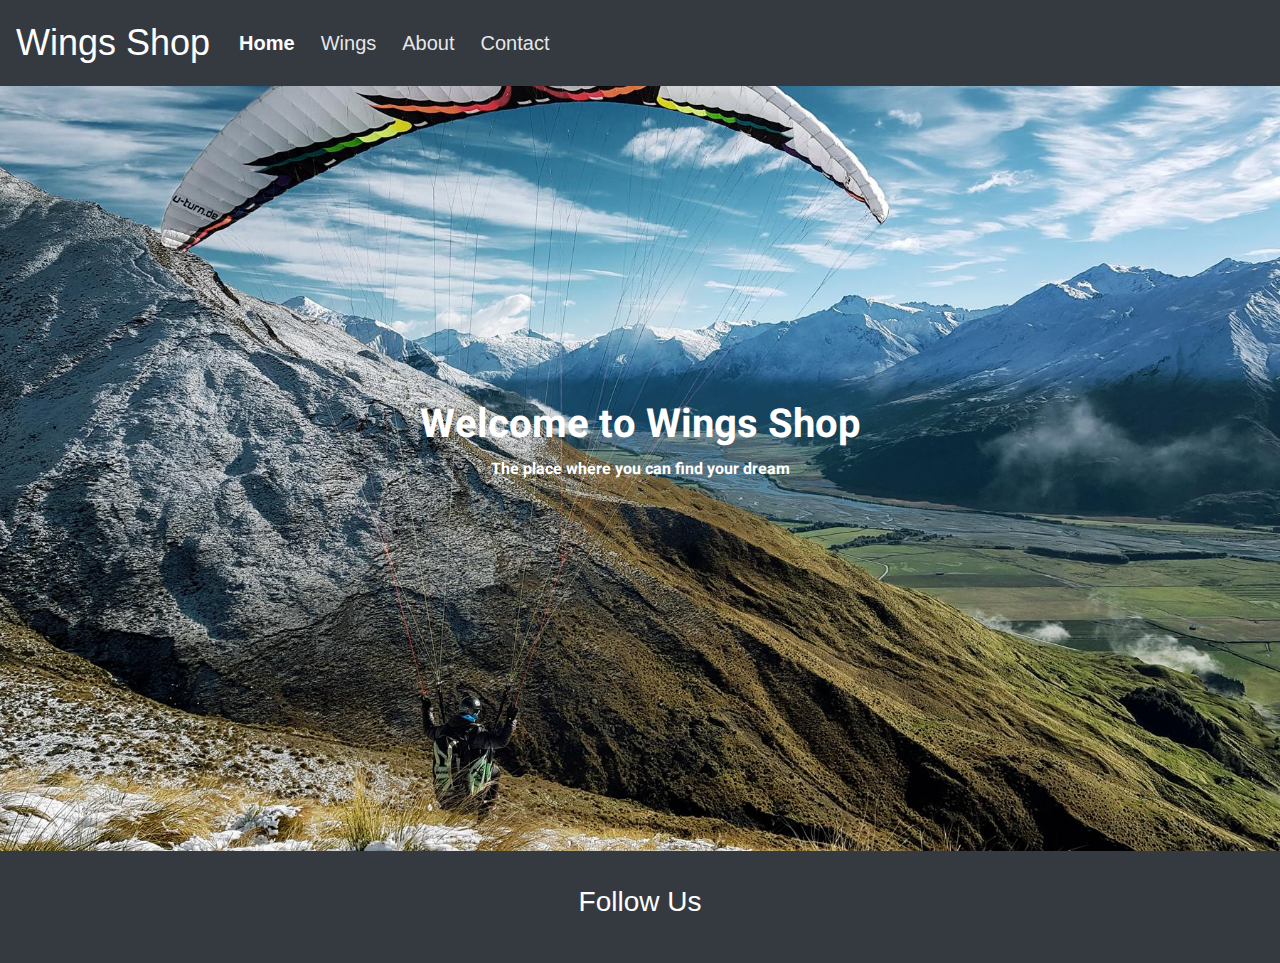
<file: index.html>
<!DOCTYPE html>
<html lang="en">

<head>
    <meta charset="UTF-8">
    <meta name="viewport" content="width=device-width, initial-scale=1.0">
    <meta http-equiv="X-UA-Compatible" content="ie=edge">
    <link rel="stylesheet" href="https://stackpath.bootstrapcdn.com/bootstrap/4.3.1/css/bootstrap.min.css" type="text/css">
    <link rel="stylesheet" href="https://use.fontawesome.com/releases/v5.8.2/css/all.css" integrity="sha384-oS3vJWv+0UjzBfQzYUhtDYW+Pj2yciDJxpsK1OYPAYjqT085Qq/1cq5FLXAZQ7Ay"
        crossorigin="anonymous">
    <link href="https://fonts.googleapis.com/css?family=Heebo&display=swap" rel="stylesheet">
    <link rel="stylesheet" href="assets/css/style.css" type="text/css">
    <title>Wings Shop</title>
</head>

<body>
    <div class="navalert-container">
        <nav class="navbar navbar-dark navbar-expand-sm bg-dark">
            <a class="navbar-brand" href="index.html">Wings Shop</a>
            <button class="navbar-toggler ml-auto" type="button" data-toggle="collapse" data-target="#navbarNavDropdown"
                aria-controls="navbarNavDropdown" aria-expanded="false" aria-label="Toggle navigation">
                <span class="navbar-toggler-icon"></span></button>
            <div class="collapse navbar-collapse" id="navbarNavDropdown">
                <ul class="navbar-nav mr-auto">
                    <li class="nav-item active font-weight-bold">
                        <a class="nav-link" href="index.html">Home</a>
                    </li>
                    <li class="nav-item">
                        <a class="nav-link" href="wings.html">Wings</a>
                    </li>
                    <li class="nav-item">
                        <a class="nav-link" href="about.html">About</a>
                    </li>
                    <li class="nav-item">
                        <a class="nav-link" href="contact.html">Contact</a>
                    </li>
                </ul>
            </div>
        </nav>
    </div>
    <div class="main container-fluid">
        <div class="row text-center">
            <div class="col-12">
                <h1 class="font-weight-bold name">Welcome to Wings Shop</h1>
            </div>
            <div class="col-12 d-none d-sm-block">
                <p class="font-weight-bold">The place where you can find your dream</p>
            </div>
        </div>
    </div>
    <footer class="container-fluid bg-dark">
        <div class="row">
            <div class="col-12">
                <p class="uppercase text-center text-white font-weight-light">Follow Us</p>
            </div>
            <div class="col-12">
                <ul class="list-inline social-links text-center">
                    <li class="list-inline-item">
                        <a target="_blank" href="https://www.facebook.com/">
                            <i class="fab fa-facebook" aria-hidden="true"></i>
                            <span class="sr-only">Facebook</span>
                        </a>
                    </li>
                    <li class="list-inline-item">
                        <a target="_blank" href="https://www.youtube.com">
                            <i class="fab fa-youtube" aria-hidden="true"></i>
                            <span class="sr-only">Youtube</span>
                        </a>
                    </li>
                    <li class="list-inline-item">
                        <a target="_blank" href="https://www.twitter.com">
                            <i class="fab fa-twitter" aria-hidden="true"></i>
                            <span class="sr-only">Twitter</span>
                        </a>
                    </li>
                </ul>
            </div>
        </div>
    </footer>

    <script src="https://code.jquery.com/jquery-3.3.1.slim.min.js" integrity="sha384-q8i/X+965DzO0rT7abK41JStQIAqVgRVzpbzo5smXKp4YfRvH+8abtTE1Pi6jizo"
        crossorigin="anonymous"></script>
    <script src="https://cdnjs.cloudflare.com/ajax/libs/popper.js/1.14.7/umd/popper.min.js" integrity="sha384-UO2eT0CpHqdSJQ6hJty5KVphtPhzWj9WO1clHTMGa3JDZwrnQq4sF86dIHNDz0W1"
        crossorigin="anonymous"></script>
    <script src="https://stackpath.bootstrapcdn.com/bootstrap/4.3.1/js/bootstrap.min.js" integrity="sha384-JjSmVgyd0p3pXB1rRibZUAYoIIy6OrQ6VrjIEaFf/nJGzIxFDsf4x0xIM+B07jRM"
        crossorigin="anonymous"></script>
</body>

</html>
</file>
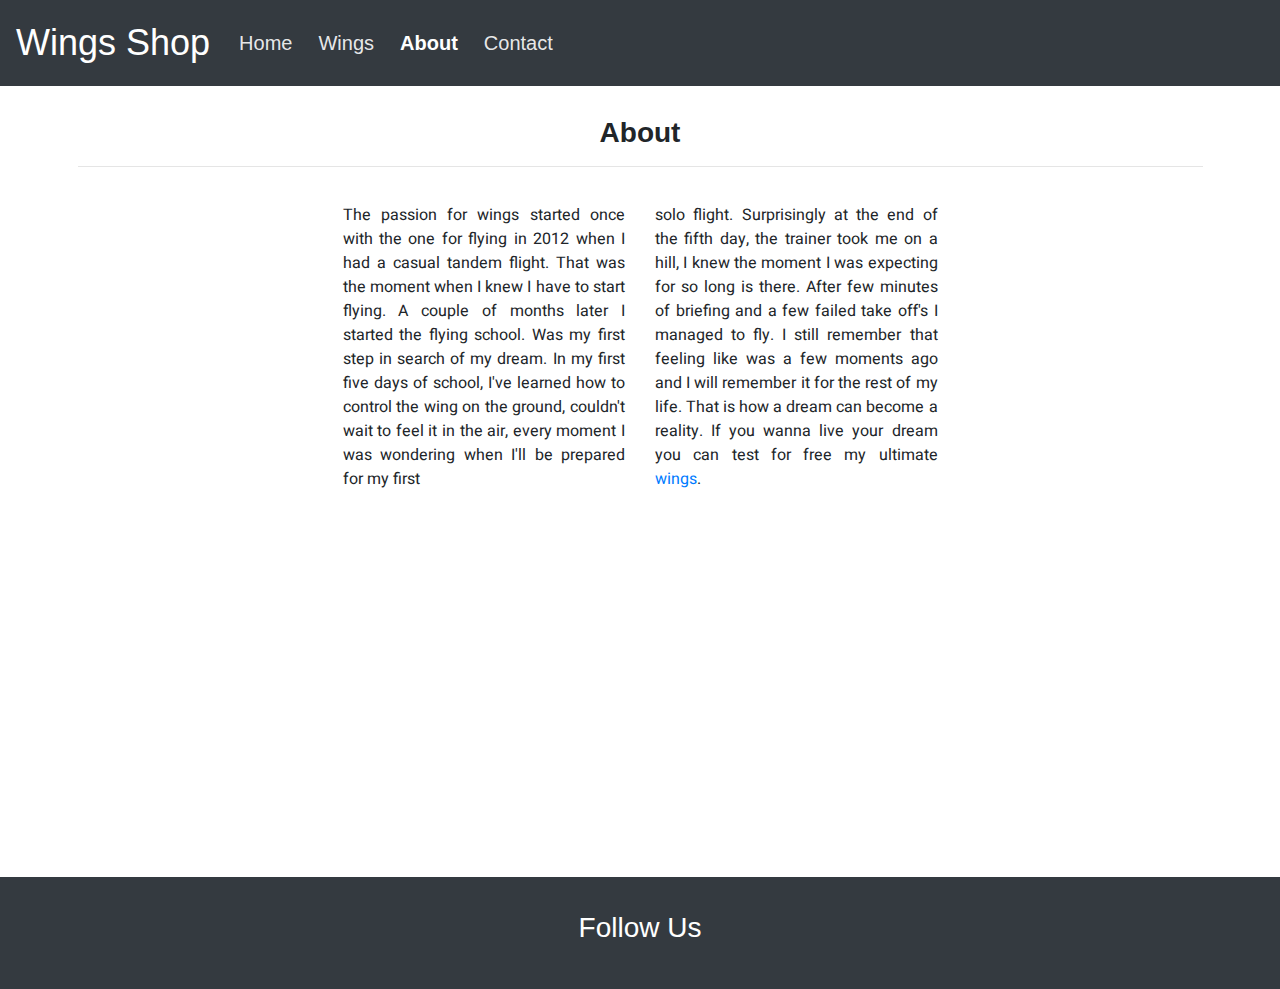
<file: about.html>
<!DOCTYPE html>
<html lang="en">

<head>
    <meta charset="UTF-8">
    <meta name="viewport" content="width=device-width, initial-scale=1.0">
    <meta http-equiv="X-UA-Compatible" content="ie=edge">
    <link rel="stylesheet" href="https://stackpath.bootstrapcdn.com/bootstrap/4.3.1/css/bootstrap.min.css" type="text/css">
    <link rel="stylesheet" href="https://use.fontawesome.com/releases/v5.8.2/css/all.css" integrity="sha384-oS3vJWv+0UjzBfQzYUhtDYW+Pj2yciDJxpsK1OYPAYjqT085Qq/1cq5FLXAZQ7Ay"
        crossorigin="anonymous">
    <link href="https://fonts.googleapis.com/css?family=Heebo&display=swap" rel="stylesheet">
    <link rel="stylesheet" href="assets/css/style.css" type="text/css">
    <title>Wings Shop</title>
</head>

<body>
    <div class="navalert-container">
        <nav class="navbar  navbar-dark navbar-expand-sm bg-dark">
            <a class="navbar-brand" href="index.html">Wings Shop</a>
            <button class="navbar-toggler ml-auto" type="button" data-toggle="collapse" data-target="#navbarNavDropdown"
                aria-controls="navbarNavDropdown" aria-expanded="false" aria-label="Toggle navigation">
                <span class="navbar-toggler-icon"></span></button>
            <div class="collapse navbar-collapse" id="navbarNavDropdown">
                <ul class="navbar-nav mr-auto">
                    <li class="nav-item">
                        <a class="nav-link" href="index.html">Home</a>
                    </li>
                    <li class="nav-item">
                        <a class="nav-link" href="wings.html">Wings</a>
                    </li>
                    <li class="nav-item active font-weight-bold">
                        <a class="nav-link" href="about.html">About</a>
                    </li>
                    <li class="nav-item">
                        <a class="nav-link" href="contact.html">Contact</a>
                    </li>
                </ul>
            </div>
        </nav>
    </div>
    <div class="container-fluid">
        <div class="row">
            <div class="col-12 ">
                <h1 class="uppercase text-center">About</h1>
                <hr class="block-divider block-divider--orange">
            </div>
        </div>
        <div class="container col-12 col-md-6 ">
            <div class="row">
                <div class="col-12 col-sm-6">
                    <p class="text-justify"> The passion for wings started once with the one for
                        flying in 2012
                        when I had a casual tandem
                        flight.
                        That was the moment when I knew I have to start flying. A couple of months later I started
                        the
                        flying school.
                        Was my first step in search of my dream. In my first five days of school, I've learned how
                        to
                        control the wing on the
                        ground, couldn't wait to feel it in the air, every moment I was wondering when I'll be
                        prepared for my first</p>
                </div>
                <div class="col-12 col-sm-6">
                    <p class="text-justify">
                        solo flight.
                        Surprisingly at the end of the fifth day, the trainer took me on a hill, I knew the moment I
                        was
                        expecting for so long is there.
                        After few minutes of briefing and a few failed take off's I managed to fly. I still
                        remember
                        that
                        feeling like was a few moments ago
                        and I will remember it for the rest of my life.
                        That is how a dream can become a reality. If you wanna live your dream you can test for free my
                        ultimate <a href="wings.html">wings</a>.
                    </p>
                </div>
            </div>
            <div>
                <div class="embed-responsive embed-responsive-16by9">
                    <p class="center"><iframe class="embed-responsive-item" src="https://www.youtube.com/embed/ShCQOMgwgl0"
                            allowfullscreen width="700" height="530"></iframe></p>
                </div>
            </div>
        </div>
    </div>
    <footer class="container-fluid bg-dark">
        <div class="row">
            <div class="col-12 text-sm-center">
                <p class="uppercase text-center text-white font-weight-light">Follow Us</p>
            </div>
            <div class="col-12">
                <ul class="list-inline social-links text-center">
                    <li class="list-inline-item">
                        <a target="_blank" href="https://www.facebook.com/">
                            <i class="fab fa-facebook" aria-hidden="true"></i>
                            <span class="sr-only">Facebook</span>
                        </a>
                    </li>
                    <li class="list-inline-item">
                        <a target="_blank" href="https://www.youtube.com">
                            <i class="fab fa-youtube" aria-hidden="true"></i>
                            <span class="sr-only">Youtube</span>
                        </a>
                    </li>
                    <li class="list-inline-item">
                        <a target="_blank" href="https://www.twitter.com">
                            <i class="fab fa-twitter" aria-hidden="true"></i>
                            <span class="sr-only">Twitter</span>
                        </a>
                    </li>
                </ul>
            </div>
        </div>
    </footer>

    <script src="https://code.jquery.com/jquery-3.3.1.slim.min.js" integrity="sha384-q8i/X+965DzO0rT7abK41JStQIAqVgRVzpbzo5smXKp4YfRvH+8abtTE1Pi6jizo"
        crossorigin="anonymous"></script>
    <script src="https://cdnjs.cloudflare.com/ajax/libs/popper.js/1.14.7/umd/popper.min.js" integrity="sha384-UO2eT0CpHqdSJQ6hJty5KVphtPhzWj9WO1clHTMGa3JDZwrnQq4sF86dIHNDz0W1"
        crossorigin="anonymous"></script>
    <script src="https://stackpath.bootstrapcdn.com/bootstrap/4.3.1/js/bootstrap.min.js" integrity="sha384-JjSmVgyd0p3pXB1rRibZUAYoIIy6OrQ6VrjIEaFf/nJGzIxFDsf4x0xIM+B07jRM"
        crossorigin="anonymous"></script>
</body>

</html>
</file>
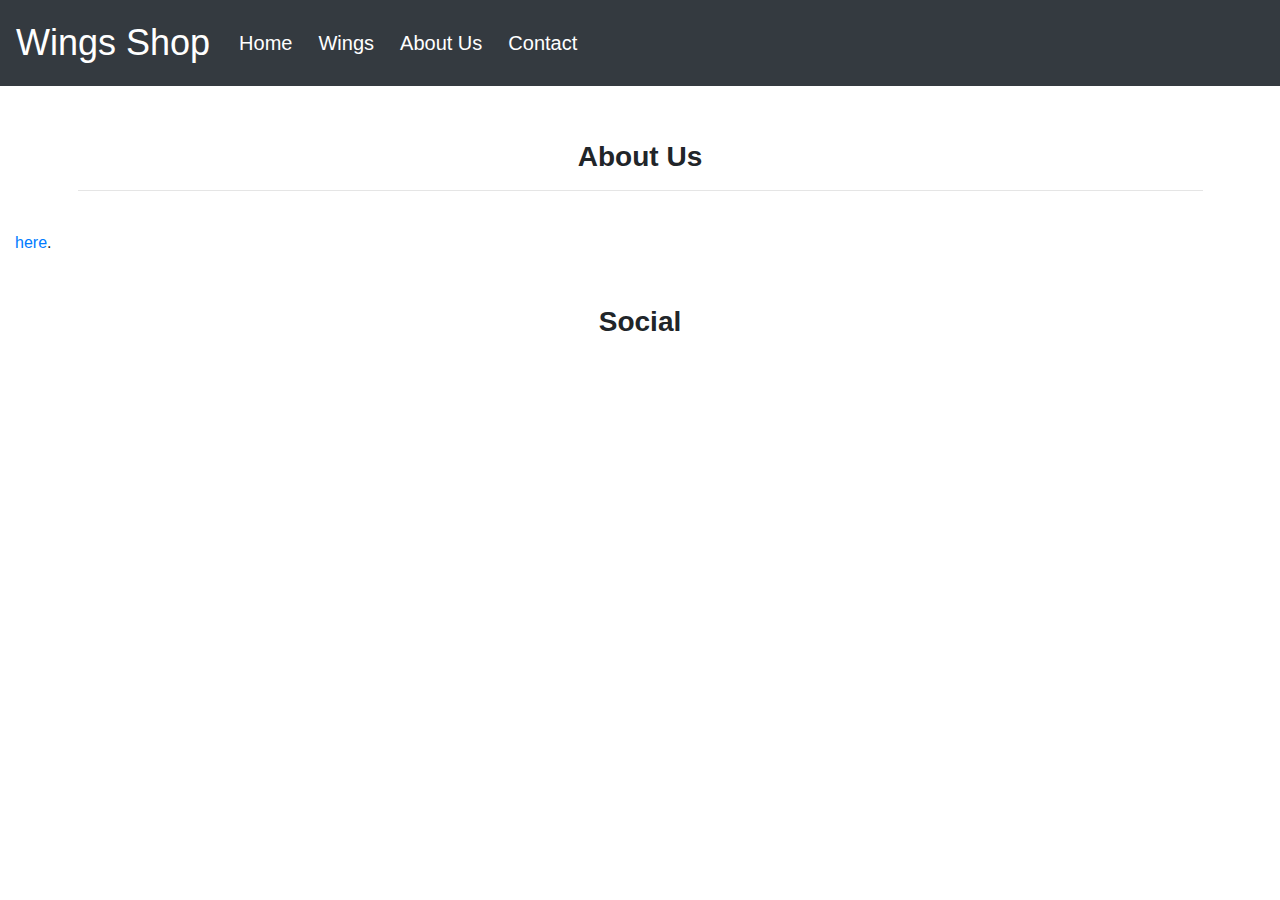
<file: aboutus.html>
<!DOCTYPE html>
<html lang="en">

<head>
    <meta charset="UTF-8">
    <meta name="viewport" content="width=device-width, initial-scale=1.0">
    <meta http-equiv="X-UA-Compatible" content="ie=edge">
    <link rel="stylesheet" href="https://stackpath.bootstrapcdn.com/bootstrap/4.3.1/css/bootstrap.min.css" type="text/css">
    <link rel="stylesheet" href="https://use.fontawesome.com/releases/v5.8.2/css/all.css" integrity="sha384-oS3vJWv+0UjzBfQzYUhtDYW+Pj2yciDJxpsK1OYPAYjqT085Qq/1cq5FLXAZQ7Ay"
        crossorigin="anonymous">
    <link href="https://fonts.googleapis.com/css?family=Heebo&display=swap" rel="stylesheet">
    <link rel="stylesheet" href="assets/css/style.css" type="text/css">
    <title>Wings Shop</title>
</head>

<body>
    <div class="navalert-container">
        <nav class="navbar  navbar-dark navbar-expand-sm bg-dark">
            <a href="#" class="navbar-brand" href="wings.html">Wings Shop</a>
            <button class="navbar-toggler ml-auto" type="button" data-toggle="collapse" data-target="#navbarNavDropdown"
                aria-controls="navbarNavDropdown" aria-expanded="false" aria-label="Toggle navigation">
                <span class="navbar-toggler-icon"></span></button></button>
            <div class="collapse navbar-collapse" id="navbarNavDropdown">
                <ul class="navbar-nav mr-auto">
                    <li class="nav-item active">
                        <a class="nav-link" href="index.html">Home</a>
                    </li>
                    <li class="nav-item active">
                        <a class="nav-link" href="wings.html">Wings</a>
                    </li>
                    <li class="nav-item active">
                        <a class="nav-link" href="aboutus.html">About Us</a>
                    </li>
                    <li class="nav-item active">
                        <a class="nav-link" href="contact.html">Contact</a>
                    </li>
                </ul>
            </div>
        </nav>
    </div>
    <div class="title">
        <div class="container-fluid">
            <div class="row">
                <div class="col-12">
                    <br><h1 class="uppercase text-center">About Us</h1>
                    <hr>
                </div>
            </div>
        </div>
        <p class="container-fluid">
            <br><a href="wings.html">here</a>.
            
        </p>
    </div>
    <footer class="container-fluid">
        <div class="row">
            <div class="col-12">
                <p class="uppercase text-center">Social</p>
            </div>
            <div class="col-12">
                <ul class="list-inline social-links text-center">
                    <li class="list-inline-item">
                        <a target="_blank" href="https://www.facebook.com/">
                            <i class="fab fa-facebook" aria-hidden="true"></i>
                            <span class="sr-only">Facebook</span>
                        </a>
                    </li>
                    <li class="list-inline-item">
                        <a target="_blank" href="https://www.youtube.com">
                            <i class="fab fa-youtube" aria-hidden="true"></i>
                            <span class="sr-only">Youtube</span>
                        </a>
                    </li>
                    <li class="list-inline-item">
                        <a target="_blank" href="https://www.instagram.com">
                            <i class="fab fa-instagram" aria-hidden="true"></i>
                            <span class="sr-only">Instagram</span>
                        </a>
                    </li>
                </ul>
            </div>
        </div>
    </footer>

    <script src="https://code.jquery.com/jquery-3.3.1.slim.min.js" integrity="sha384-q8i/X+965DzO0rT7abK41JStQIAqVgRVzpbzo5smXKp4YfRvH+8abtTE1Pi6jizo"
        crossorigin="anonymous"></script>
    <script src="https://cdnjs.cloudflare.com/ajax/libs/popper.js/1.14.7/umd/popper.min.js" integrity="sha384-UO2eT0CpHqdSJQ6hJty5KVphtPhzWj9WO1clHTMGa3JDZwrnQq4sF86dIHNDz0W1"
        crossorigin="anonymous"></script>
    <script src="https://stackpath.bootstrapcdn.com/bootstrap/4.3.1/js/bootstrap.min.js" integrity="sha384-JjSmVgyd0p3pXB1rRibZUAYoIIy6OrQ6VrjIEaFf/nJGzIxFDsf4x0xIM+B07jRM"
        crossorigin="anonymous"></script>
</body>

</html>
</file>
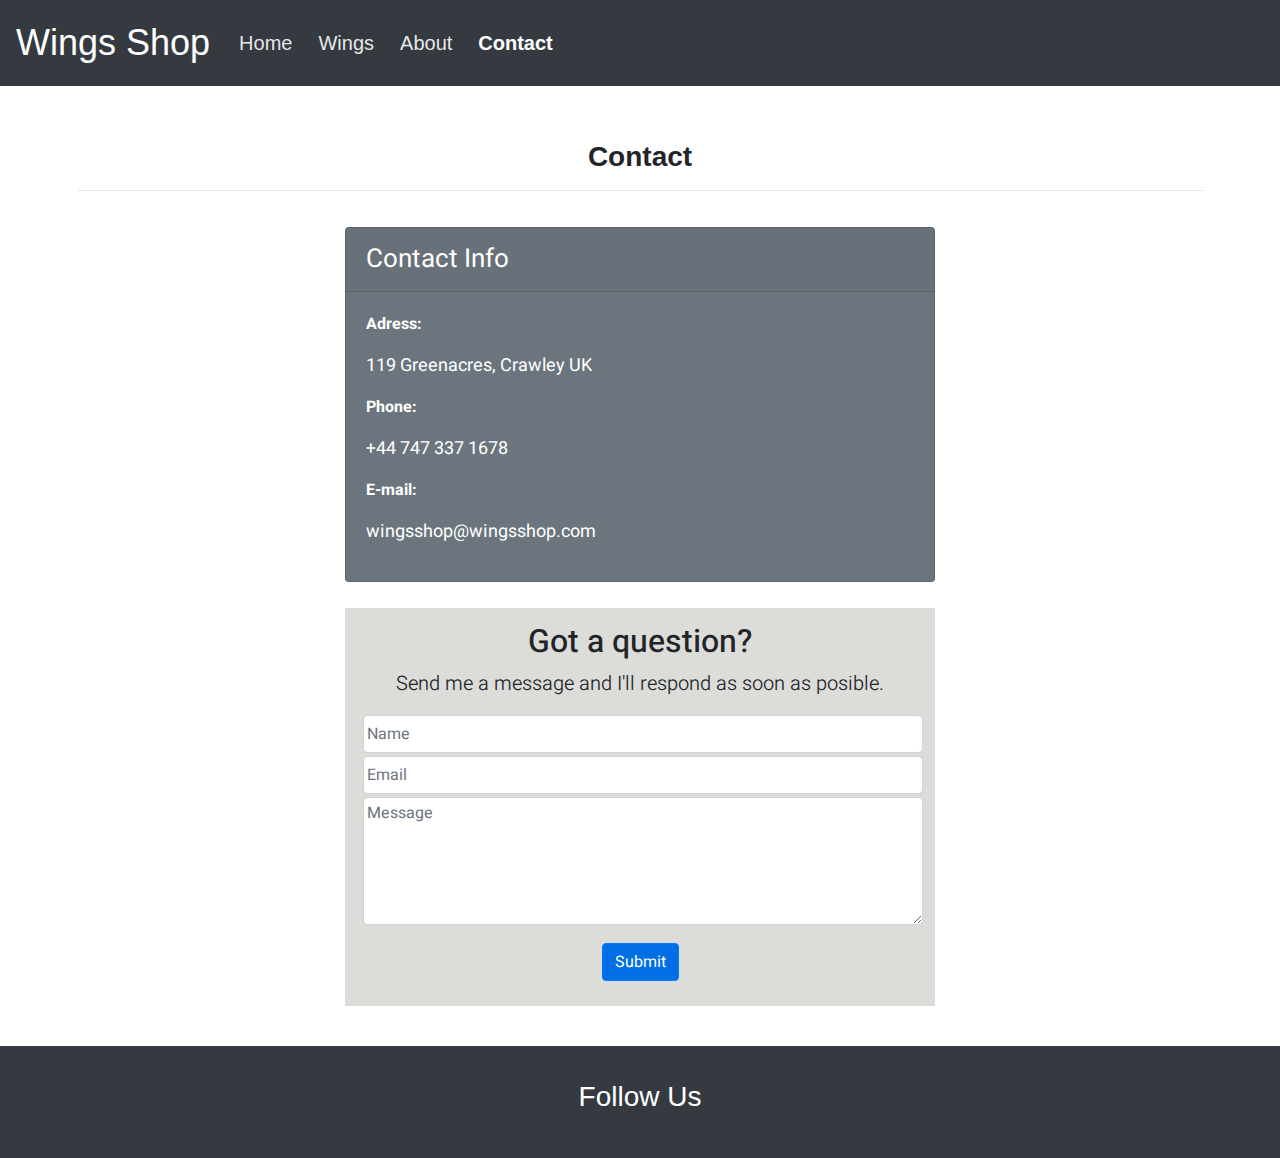
<file: contact.html>
<!DOCTYPE html>
<html lang="en">

<head>
    <meta charset="UTF-8">
    <meta name="viewport" content="width=device-width, initial-scale=1.0">
    <meta http-equiv="X-UA-Compatible" content="ie=edge">
    <link rel="stylesheet" href="https://stackpath.bootstrapcdn.com/bootstrap/4.3.1/css/bootstrap.min.css" type="text/css">
    <link rel="stylesheet" href="https://use.fontawesome.com/releases/v5.8.2/css/all.css" integrity="sha384-oS3vJWv+0UjzBfQzYUhtDYW+Pj2yciDJxpsK1OYPAYjqT085Qq/1cq5FLXAZQ7Ay"
        crossorigin="anonymous">
    <link href="https://fonts.googleapis.com/css?family=Heebo&display=swap" rel="stylesheet">
    <link rel="stylesheet" href="assets/css/style.css" type="text/css">
    <title>Wings Shop</title>
</head>

<body>
    <div class="navalert-container">
        <nav class="navbar  navbar-dark navbar-expand-sm bg-dark">
            <a class="navbar-brand" href="index.html">Wings Shop</a>
            <button class="navbar-toggler ml-auto" type="button" data-toggle="collapse" data-target="#navbarNavDropdown"
                aria-controls="navbarNavDropdown" aria-expanded="false" aria-label="Toggle navigation">
                <span class="navbar-toggler-icon"></span></button>
            <div class="collapse navbar-collapse" id="navbarNavDropdown">
                <ul class="navbar-nav mr-auto">
                    <li class="nav-item">
                        <a class="nav-link" href="index.html">Home</a>
                    </li>
                    <li class="nav-item">
                        <a class="nav-link" href="wings.html">Wings</a>
                    </li>
                    <li class="nav-item">
                        <a class="nav-link" href="about.html">About</a>
                    </li>
                    <li class="nav-item active font-weight-bold">
                        <a class="nav-link" href="contact.html">Contact</a>
                    </li>
                </ul>
            </div>
        </nav>
    </div>
    <div class="container-fluid contact">
        <div class="row">
            <div class="col-12 ">
                <br>
                <h1 class="uppercase text-center">Contact</h1>
                <hr class="block-divider block-divider--orange">
            </div>
        </div>
    </div>
    <div class="container col-12 col-md-6 section">
        <div class="row bg-color-contact">
            <div class="col-12 top">
                <div class="card text-white bg-secondary mb-3">
                    <div class="card-header">Contact Info</div>
                    <div class="card-body">
                        <div class="personal-info-item">
                            <div class="key">
                                <p><strong>
                                        Adress:
                                    </strong>
                                </p>
                            </div>
                            <div class="value">
                                <p>
                                    119 Greenacres, Crawley UK
                                </p>
                            </div>
                        </div>
                        <div class="personal-info-item">
                            <div class="key">
                                <p><strong>
                                        Phone:
                                    </strong>
                                </p>
                            </div>
                            <div class="value">
                                <p>
                                    <a href="tel:00447473371678" class="text-white">+44 747 337 1678</a>
                                </p>
                            </div>
                        </div>
                        <div class="personal-info-item">
                            <div class="key">
                                <p><strong>
                                        E-mail:
                                    </strong>
                                </p>
                            </div>
                            <div class="value">
                                <p>
                                    wingsshop@wingsshop.com
                                </p>
                            </div>
                        </div>
                    </div>
                </div>
            </div>
        </div>
        <div class="row bg-color-contact">
            <div class="col-12 bottom">
                <h2 class="contact-heading text-center">Got a question?</h2>
                <p class="lead text-center">Send me a message and I'll respond as soon as posible.</p>
                <div class="form">
                    <form>
                        <input type="text" name="name" id="fullname" class="form-control" placeholder="Name" required />
                        <input type="email" name="email" id="emailadress" class="form-control" placeholder="Email"
                            required />
                        <textarea rows="5" name="message" id="message" class="form-control" placeholder="Message"
                            required></textarea>
                        <div class="form-row text-center">
                            <div class="col">
                                <button type="submit" class="btn btn-primary">Submit</button>
                            </div>
                        </div>
                    </form>
                </div>
            </div>
        </div>
    </div>
    
    <footer class="container-fluid bg-dark">
        <div class="row">
            <div class="col-12">
                <p class="uppercase text-center text-white font-weight-light">Follow Us</p>
            </div>
            <div class="col-12">
                <ul class="list-inline social-links text-center">
                    <li class="list-inline-item">
                        <a target="_blank" href="https://www.facebook.com/">
                            <i class="fab fa-facebook" aria-hidden="true"></i>
                            <span class="sr-only">Facebook</span>
                        </a>
                    </li>
                    <li class="list-inline-item">
                        <a target="_blank" href="https://www.youtube.com">
                            <i class="fab fa-youtube" aria-hidden="true"></i>
                            <span class="sr-only">Youtube</span>
                        </a>
                    </li>
                    <li class="list-inline-item">
                        <a target="_blank" href="https://www.twitter.com">
                            <i class="fab fa-twitter" aria-hidden="true"></i>
                            <span class="sr-only">Twitter</span>
                        </a>
                    </li>
                </ul>
            </div>
        </div>
    </footer>

    <script src="https://code.jquery.com/jquery-3.3.1.slim.min.js" integrity="sha384-q8i/X+965DzO0rT7abK41JStQIAqVgRVzpbzo5smXKp4YfRvH+8abtTE1Pi6jizo"
        crossorigin="anonymous"></script>
    <script src="https://cdnjs.cloudflare.com/ajax/libs/popper.js/1.14.7/umd/popper.min.js" integrity="sha384-UO2eT0CpHqdSJQ6hJty5KVphtPhzWj9WO1clHTMGa3JDZwrnQq4sF86dIHNDz0W1"
        crossorigin="anonymous"></script>
    <script src="https://stackpath.bootstrapcdn.com/bootstrap/4.3.1/js/bootstrap.min.js" integrity="sha384-JjSmVgyd0p3pXB1rRibZUAYoIIy6OrQ6VrjIEaFf/nJGzIxFDsf4x0xIM+B07jRM"
        crossorigin="anonymous"></script>
</body>

</html>
</file>
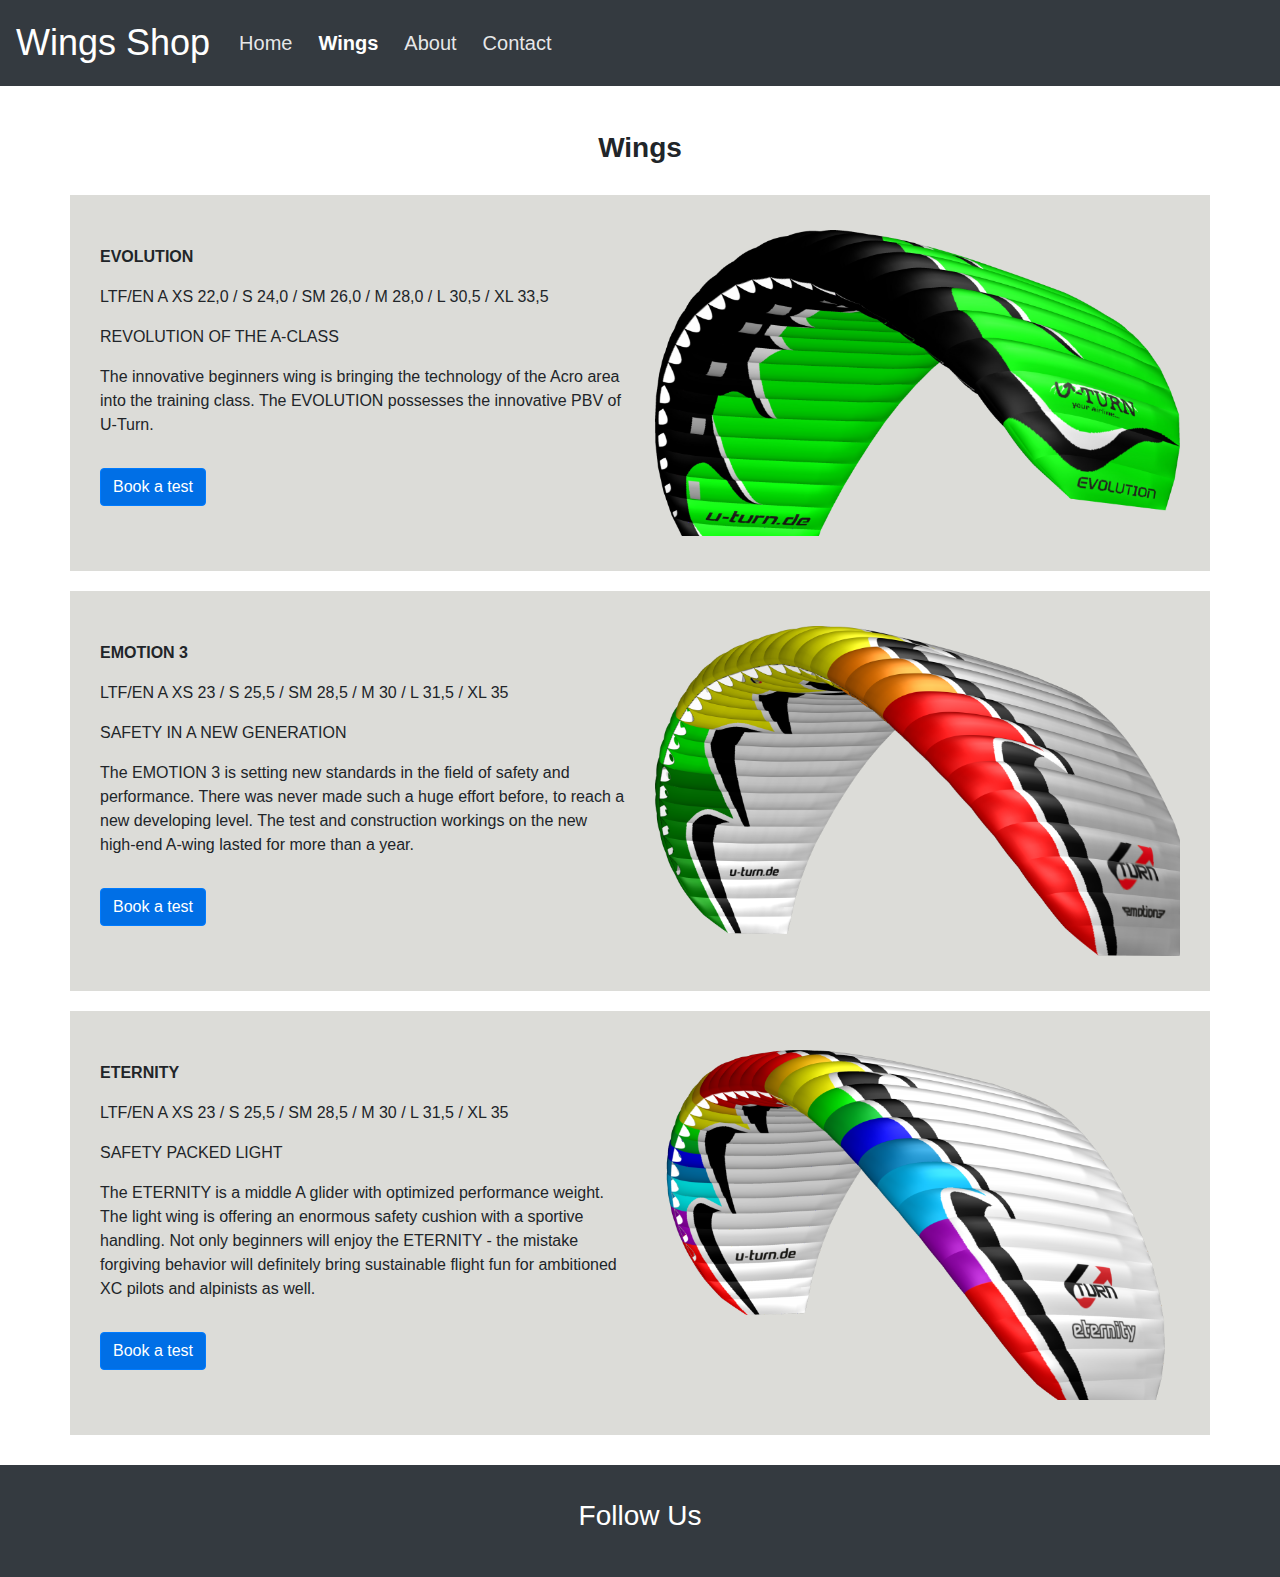
<file: wings.html>
<!DOCTYPE html>
<html lang="en">

<head>
    <meta charset="UTF-8">
    <meta name="viewport" content="width=device-width, initial-scale=1.0">
    <meta http-equiv="X-UA-Compatible" content="ie=edge">
    <link rel="stylesheet" href="https://stackpath.bootstrapcdn.com/bootstrap/4.3.1/css/bootstrap.min.css" type="text/css">
    <link rel="stylesheet" href="https://use.fontawesome.com/releases/v5.8.2/css/all.css" integrity="sha384-oS3vJWv+0UjzBfQzYUhtDYW+Pj2yciDJxpsK1OYPAYjqT085Qq/1cq5FLXAZQ7Ay"
        crossorigin="anonymous">
    <link href="https://fonts.googleapis.com/css?family=Heebo&display=swap" rel="stylesheet">
    <link rel="stylesheet" href="assets/css/style.css" type="text/css">
    <title>Wings Shop</title>
</head>

<body>
    <div class="navalert-container">
        <nav class="navbar  navbar-dark navbar-expand-sm bg-dark">
            <a class="navbar-brand" href="index.html">Wings Shop</a>
            <button class="navbar-toggler ml-auto" type="button" data-toggle="collapse" data-target="#navbarNavDropdown"
                aria-controls="navbarNavDropdown" aria-expanded="false" aria-label="Toggle navigation">
                <span class="navbar-toggler-icon"></span></button>
            <div class="collapse navbar-collapse" id="navbarNavDropdown">
                <ul class="navbar-nav mr-auto">
                    <li class="nav-item">
                        <a class="nav-link" href="index.html">Home</a>
                    </li>
                    <li class="nav-item active font-weight-bold">
                        <a class="nav-link" href="wings.html">Wings</a>
                    </li>
                    <li class="nav-item">
                        <a class="nav-link" href="about.html">About</a>
                    </li>
                    <li class="nav-item">
                        <a class="nav-link" href="contact.html">Contact</a>
                    </li>
                </ul>
            </div>
        </nav>
    </div>
    <div class="container wings">
        <div class="row">
            <div class="col-12 ">
                <h1 class="uppercase text-center">Wings</h1>
            </div>
        </div>
    </div>
    <div class="container wings">
        <div class="row wrap">
            <div class="col-12 col-md-6 description">
                <p class="font-weight-bold">EVOLUTION</p>
                <p>LTF/EN A
                    XS 22,0 / S 24,0 / SM 26,0 / M 28,0 / L 30,5 / XL 33,5</p>
                <p> REVOLUTION OF THE A-CLASS</p>
                <p>The innovative beginners wing is bringing the technology of the Acro area into the training class.
                    The
                    EVOLUTION possesses the innovative PBV of U-Turn.</p>
                <div><button class="btn btn-primary" data-toggle="modal" data-target="#signUpModal">Book a test</button></div>
            </div>
            <div class="col-12 col-md-6 wrapper">
                <div class="bg-img image-one"></div>
            </div>
        </div>
        <div class="row wrap">
            <div class="col-12 col-md-6 description">
                <p class="font-weight-bold">EMOTION 3</p>
                <p>LTF/EN A
                    XS 23 / S 25,5 / SM 28,5 / M 30 / L 31,5 / XL 35</p>
                <p>SAFETY IN A NEW GENERATION</p>
                <p>The EMOTION 3 is setting new standards in the field of safety and performance. There was never made
                    such
                    a huge effort before, to reach a new developing level. The test and construction workings on the
                    new
                    high-end A-wing lasted for more than a year.</p>
                <div><button class="btn btn-primary" data-toggle="modal" data-target="#signUpModal">Book a test</button></div>
            </div>
            <div class="col-12 col-md-6 wrapper">
                <div class="bg-img image-two"></div>
            </div>
        </div>
        <div class="row wrap">
            <div class="col-12 col-md-6 description">
                <p class="font-weight-bold">ETERNITY</p>
                <p>LTF/EN A
                    XS 23 / S 25,5 / SM 28,5 / M 30 / L 31,5 / XL 35</p>
                <p>SAFETY PACKED LIGHT</p>
                <p>The ETERNITY is a middle A glider with optimized performance weight. The light wing is offering an
                    enormous safety cushion with a sportive handling. Not only beginners will enjoy the ETERNITY - the
                    mistake forgiving behavior will
                    definitely bring sustainable flight fun for ambitioned XC pilots and alpinists as well.</p>
                <div><button class="btn btn-primary" data-toggle="modal" data-target="#signUpModal">Book a test</button></div>
            </div>
            <div class="col-12 col-md-6 wrapper">
                <div class="bg-img image-three"></div>
            </div>
        </div>
    </div>
    <footer class="container-fluid bg-dark">
        <div class="row">
            <div class="col-12">
                <p class="uppercase text-center text-white font-weight-light">Follow Us</p>
            </div>
            <div class="col-12">
                <ul class="list-inline social-links text-center">
                    <li class="list-inline-item">
                        <a target="_blank" href="https://www.facebook.com/">
                            <i class="fab fa-facebook" aria-hidden="true"></i>
                            <span class="sr-only">Facebook</span>
                        </a>
                    </li>
                    <li class="list-inline-item">
                        <a target="_blank" href="https://www.youtube.com">
                            <i class="fab fa-youtube" aria-hidden="true"></i>
                            <span class="sr-only">Youtube</span>
                        </a>
                    </li>
                    <li class="list-inline-item">
                        <a target="_blank" href="https://www.twitter.com">
                            <i class="fab fa-twitter" aria-hidden="true"></i>
                            <span class="sr-only">Twitter</span>
                        </a>
                    </li>
                </ul>
            </div>
        </div>
    </footer>

    <div class="modal" tabindex="-1" role="dialog" id="signUpModal">
        <div class="modal-dialog" role="document">
            <div class="modal-content">
                <div class="modal-header">
                    <h5 class="modal-title">Book a test for this wing!</h5>
                    <button type="button" class="close" data-dismiss="modal" aria-label="Close">
                        <span aria-hidden="true">&times;</span>
                    </button>
                </div>
                <div class="modal-body">
                    <form>
                        <div class="form-group">
                            <label for="exampleInputEmail1">Enter your Email address and will contact you for a booking</label>
                            <input type="email" class="form-control" id="exampleInputEmail1" aria-describedby="emailHelp"
                                placeholder="Enter email">
                            <small id="emailHelp" class="form-text text-muted">We'll never share your email with anyone
                                else.</small>
                        </div>
                        <button type="submit" class="btn btn-primary">Submit</button>
                    </form>
                </div>

            </div>
        </div>
    </div>
    <script src="https://code.jquery.com/jquery-3.3.1.slim.min.js" integrity="sha384-q8i/X+965DzO0rT7abK41JStQIAqVgRVzpbzo5smXKp4YfRvH+8abtTE1Pi6jizo"
        crossorigin="anonymous"></script>
    <script src="https://cdnjs.cloudflare.com/ajax/libs/popper.js/1.14.7/umd/popper.min.js" integrity="sha384-UO2eT0CpHqdSJQ6hJty5KVphtPhzWj9WO1clHTMGa3JDZwrnQq4sF86dIHNDz0W1"
        crossorigin="anonymous"></script>
    <script src="https://stackpath.bootstrapcdn.com/bootstrap/4.3.1/js/bootstrap.min.js" integrity="sha384-JjSmVgyd0p3pXB1rRibZUAYoIIy6OrQ6VrjIEaFf/nJGzIxFDsf4x0xIM+B07jRM"
        crossorigin="anonymous"></script>
</body>

</html>
</file>
<file: assets/css/style.css>
/*---Navbar---*/

.nav-link {
    transition:color 0.35s ease-in-out;
    -moz-transition: 0.35s ease-in-out;
    -webkit-transition: 0.35s ease-in-out;
    -o-transition: 0.35s ease-in-out;
    font-size: 20px;
    text-decoration: none;
    padding: 20px 0;
    margin: 0 5px;
}
.nav-link:hover {
    font-size: 25px;
    padding: 10px 0; 
}
.navbar-brand {
    font-size: 36px;
}
.navbar-dark .navbar-nav .nav-link {
    color: rgba(255,255,255,0.9);
}


/*---Main---*/


.main {
    font-family: 'Heebo', sans-serif;
    color: #fff;
    height:85vh; 
    background: url("../images/wing6.jpg") no-repeat center;
    background-size: cover;
    -webkit-box-align: center;
    -ms-flex-align: center;
    align-items: center;
    position: relative;
}

.name {
    margin-top: 35vh;
}


/*---Footer---*/


.social-links li a i {
    width: 40px; 
    height: 40px;
    padding: 15px 0;
    margin-top: 30px;
    border-radius: 50%; /* I set the border radius to 50% and the width and height equal to have a circle */
    font-size: 20px;
    line-height: 7px;
    text-align: center;
    color: #a7a7a7;
    background-color: #fff;
    transition: background-color 0.35s ease-in-out;
    -moz-transition: background-color 0.35s ease-in-out;
    -webkit-transition: background-color 0.35s ease-in-out;
    -o-transition: background-color 0.35s ease-in-out;/*-moz- works for mozzila -o- for opera */
}
.social-links li a i:hover {
    background-color: #007bff;
}
footer {
    padding-top: 0;
    margin-top: 0;
    position: -webkit-sticky;
    position: sticky;
}
.uppercase.text-center {
    font-size: 25px;
    margin-top: 30px;
    margin-bottom: 0;
    font-weight: 100;
}

/*---About---*/

.text-justify {
    font-family: 'Heebo', sans-serif;
}
hr {
    width: 90%;
}
.uppercase.text-center {
    font-size: 28px;
    font-weight:700;
}
.col-12.col-md-6 {
    margin-bottom: 20px;
    margin-top: 20px;
}


/*---Wings---*/

.wings {
    margin-top: 15px;
    margin-bottom: 30px;
}
.description {
    padding: 15px;
    margin-top: 30px;
    margin-bottom: 10px;
}
.image {
    padding: 15px;
    padding-right: 15px;
    margin-top: 30px;
    margin-bottom: 10px;
}
.wrapper {
    width: 100%;
    min-height: 300px;
} 
.row.wrap {
    padding: 15px;
    border: 5px;
    background-color:#dcdcd8;
}
.bg-img {
    background-size: cover; 
    background-repeat: no-repeat;
    height: 100%;
}
.image-one {
    background-image: url("../images/evolution.jpg");
}
.image-two {
    background-image: url("../images/emotion3.jpg");
}
.image-three {
    background-image: url("../images/eternity.jpg");
}
.btn-primary {
    background-color: #006fe6;/* I added propreties to this class to avoid repeating the css for all the three images */ 
    margin-top: 15px;
    margin-bottom: 15px;
} 
.wrap {
    margin-bottom: 20px;
    margin-top: 20px;
}


/*---Contact---*/


.bg-color-contact {
    background-color:#dcdcd8;
    margin: 10px;
}
.top {
    margin-top: 15px;
    padding-top: 15px;
}
.section {
    font-family: 'Heebo', sans-serif;
    padding-bottom: 10px;
    margin-bottom: 10px;
}
.form-control {
    padding: 3px;
    margin: 3px;
}
.value {
    font-size: 18px;
}
.card-header {
    font-size: 26px;
}
.col-12.bottom {
    margin-top: 15px;
    padding-bottom: 10px;
}
.col-12.top {
    margin: 0;
    padding: 0;
    background-color: #fff;
}
</file>
